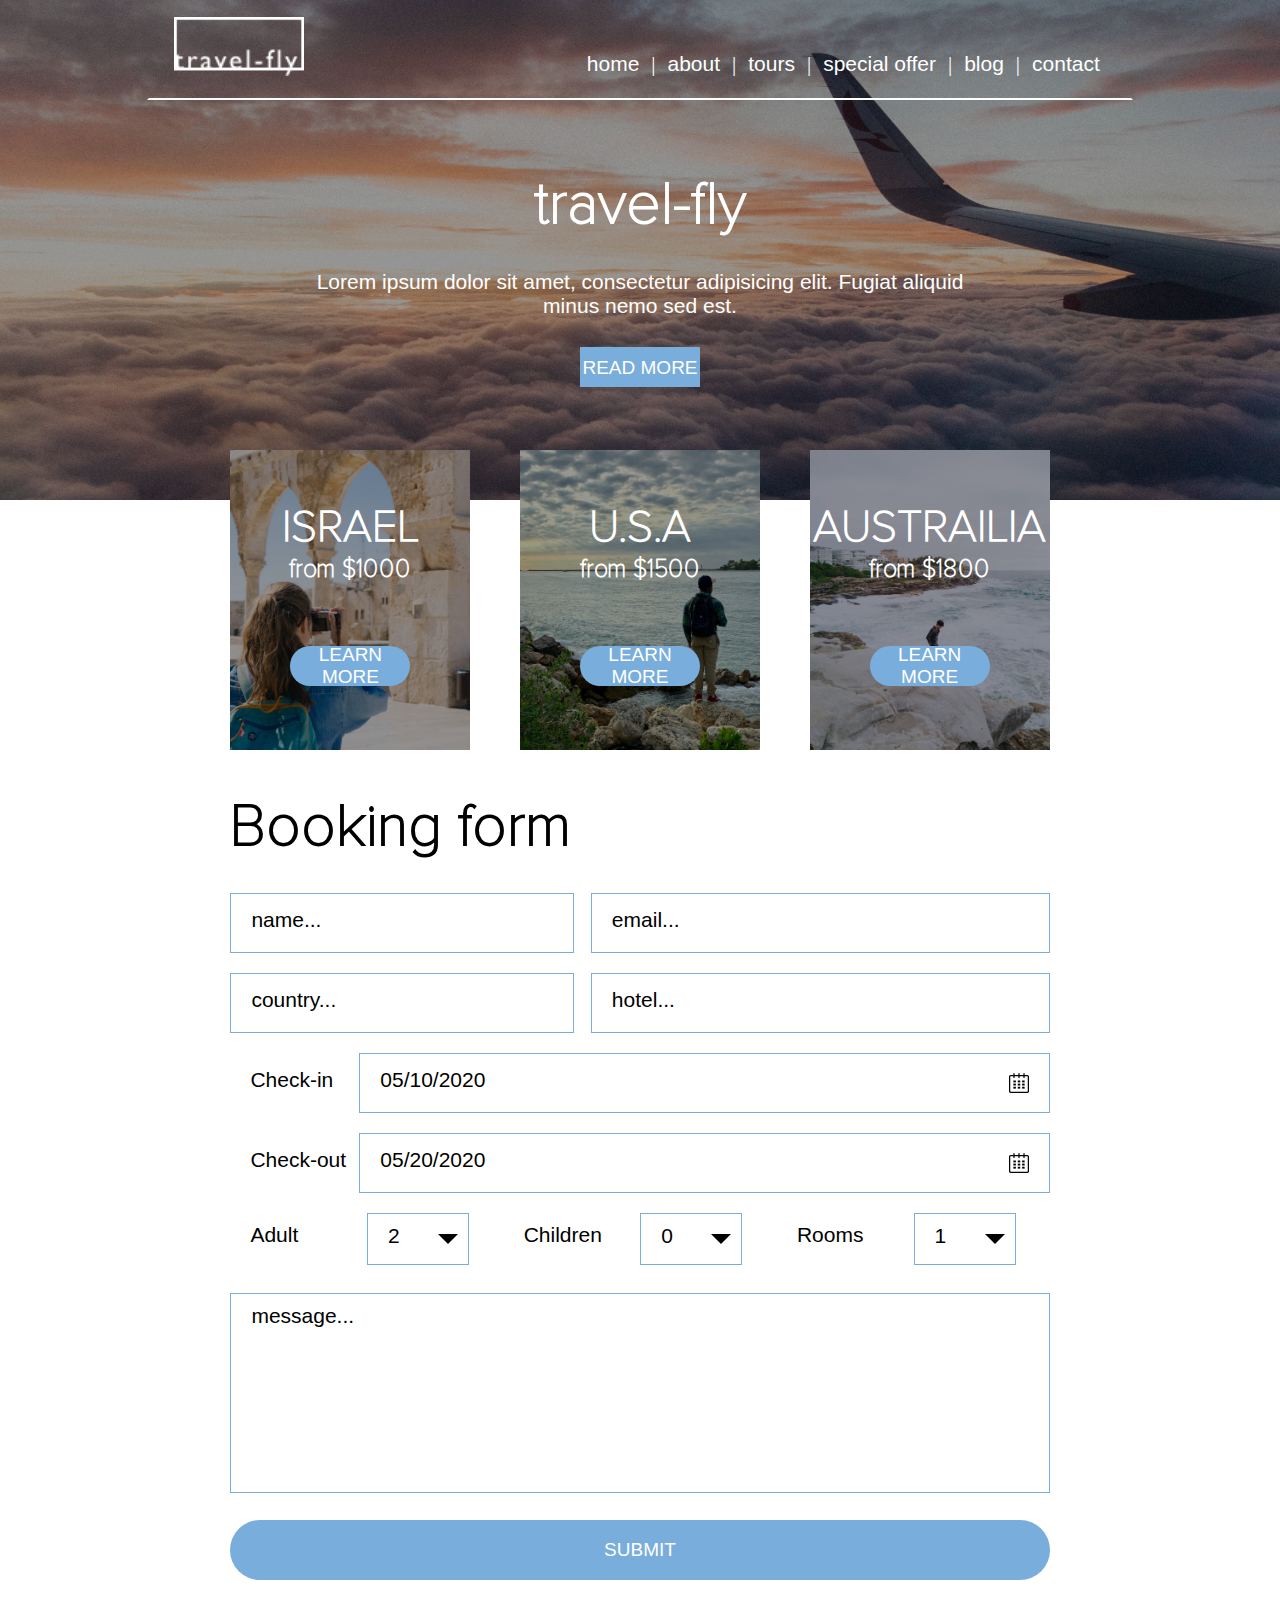
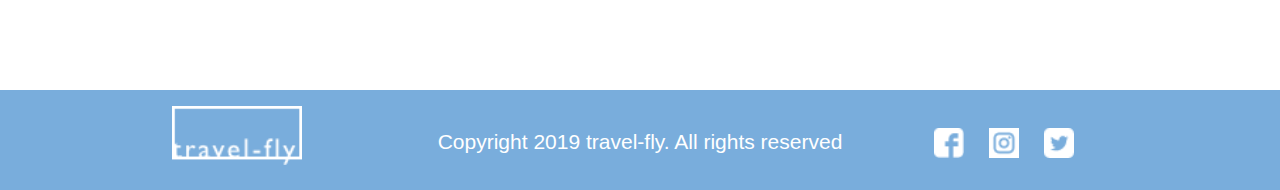
<file: index.html>
<!DOCTYPE html>
<html lang="en">
<head>
    <meta charset="UTF-8">
    <meta http-equiv="X-UA-Compatible" content="IE=edge">
    <meta name="viewport" content="width=device-width, initial-scale=1.0">
    <title>travel.fly</title>
    <link rel="Stylesheet" href="css/styles.css" />

</head>
<body>
    <section class="homeBG">
        <nav>
            <div class="lineWhite">
            <div class="logo">
                <a href="index.html">
                <img src="assets/images/logo-white.png" style="width: 130px;">
                </a>
            </div>
            <div class="linksWhite">
                <a href="index.html">home</a>
                <p>|</p>
                <a href="about.html">about</a>
                <p>|</p>
                <a href="#">tours</a>
                <p>|</p>
                <a href="#">special offer</a>
                <p>|</p>
                <a href="#">blog</a>
                <p>|</p>
                <a href="#">contact</a>
            </div>
            </div>
        </nav>

        <div class="homeTitle">
            <h1>travel-fly</h1>
            <p>
                Lorem ipsum dolor sit amet, consectetur adipisicing elit. Fugiat aliquid minus nemo sed est.
            </p>
            <div class="buttonSquare">
                <a href="#">READ MORE</a>
            </div>
        </div>
   </section>

   <section class="homeBookingLinks">
        <div class="homeTour img1">
            <h1>ISRAEL</h1>
            <h2>from $1000</h2>
            <div class="circleButton">
                <a href="#">LEARN MORE</a>
            </div>
        </div>
        <div class="homeTour img2">
            <h1>U.S.A</h1>
            <h2>from $1500</h2>
            <div class="circleButton">
                <a href="#">LEARN MORE</a>
            </div>
        </div>
        <div class="homeTour img3">
            <h1>AUSTRAILIA</h1>
            <h2>from $1800</h2>
            <div class="circleButton">
                <a href="#">LEARN MORE</a>
            </div>
        </div>
    </section>

   <section class="homeContent">
    <div class="innerBinding">
        <div class="bookingForm">
            <h1>Booking form</h1>
            <div class="bookingFormInfo">
                <div class="bookingFormInfoRow">
                    <div class="textBoxSmall">
                        <p>name...</p>
                    </div>
                    <div class="textBoxLarge">
                        <p>email...</p>
                    </div>
                </div>
                <div class="bookingFormInfoRow">
                    <div class="textBoxSmall">
                        <p>country...</p>
                    </div>
                    <div class="textBoxLarge">
                        <p>hotel...</p>
                    </div>
                </div>
            </div>
            <div class="bookingFormCheck">
                <div class="bookingFormCheckRow">
                    <div class="textBoxOuter">
                        <p>Check-in</p>
                    </div>
                    <div class="textBoxCheck">
                        <p>05/10/2020</p>
                        <div class="calender"></div>
                    </div>
                </div>
                <div class="bookingFormCheckRow">
                    <div class="textBoxOuter">
                        <p>Check-out</p>
                    </div>
                    <div class="textBoxCheck">
                        <p>05/20/2020</p>
                        <div class="calender"></div>
                    </div>
                </div>
            </div>
            <div class="bookingFormQuanity">
                    <div class="bookingFormQuanityCol">
                        <div class="textBoxOuterTwo">
                            <p>Adult</p>
                        </div>
                    </div>
                    <div class="bookingFormQuanityCol">
                        <div class="textBoxQuanity">
                            <p>2</p>
                            <div class="dropDown"></div>
                        </div>
                    </div>
                    <div class="bookingFormQuanityCol">
                        <div class="textBoxOuterTwo">
                        <p>Children</p>
                        </div>
                    </div>
                    <div class="bookingFormQuanityCol">
                        <div class="textBoxQuanity">
                            <p>0</p>
                            <div class="dropDown"></div>
                        </div>
                    </div>
                    <div class="bookingFormQuanityCol">
                        <div class="textBoxOuterTwo">
                            <p>Rooms</p>
                        </div>
                    </div>
                    <div class="bookingFormQuanityCol">
                        <div class="textBoxQuanity">
                            <p>1</p>
                            <div class="dropDown"></div>
                        </div>
                    </div>
            </div>
            <div class="bookingFormMessage">
                <p>message...</p>
            </div>
        </div>
        
        <div class="buttonLargeCircle">
            SUBMIT
        </div>
    </div>
</section>

<section class="footer">
    <div class="bottom">
        <div class="sideBottom">
            <div class="logo">
                <a href="index.html">
                <img src="assets/images/logo-white.png" style="width: 130px;">
                </a>
            </div>
        </div>
        <div class="bottomText">
            <p>Copyright 2019 travel-fly.  All rights reserved</p>
        </div>
        <div class="sideBottom">
            <div class="socialMedia">
                <div class="facebook"></div>
                <div class="instagram"></div>
                <div class="twitter"></div>    
            </div>
        </div>
</div>
</section>
</body>
</html>
</file>
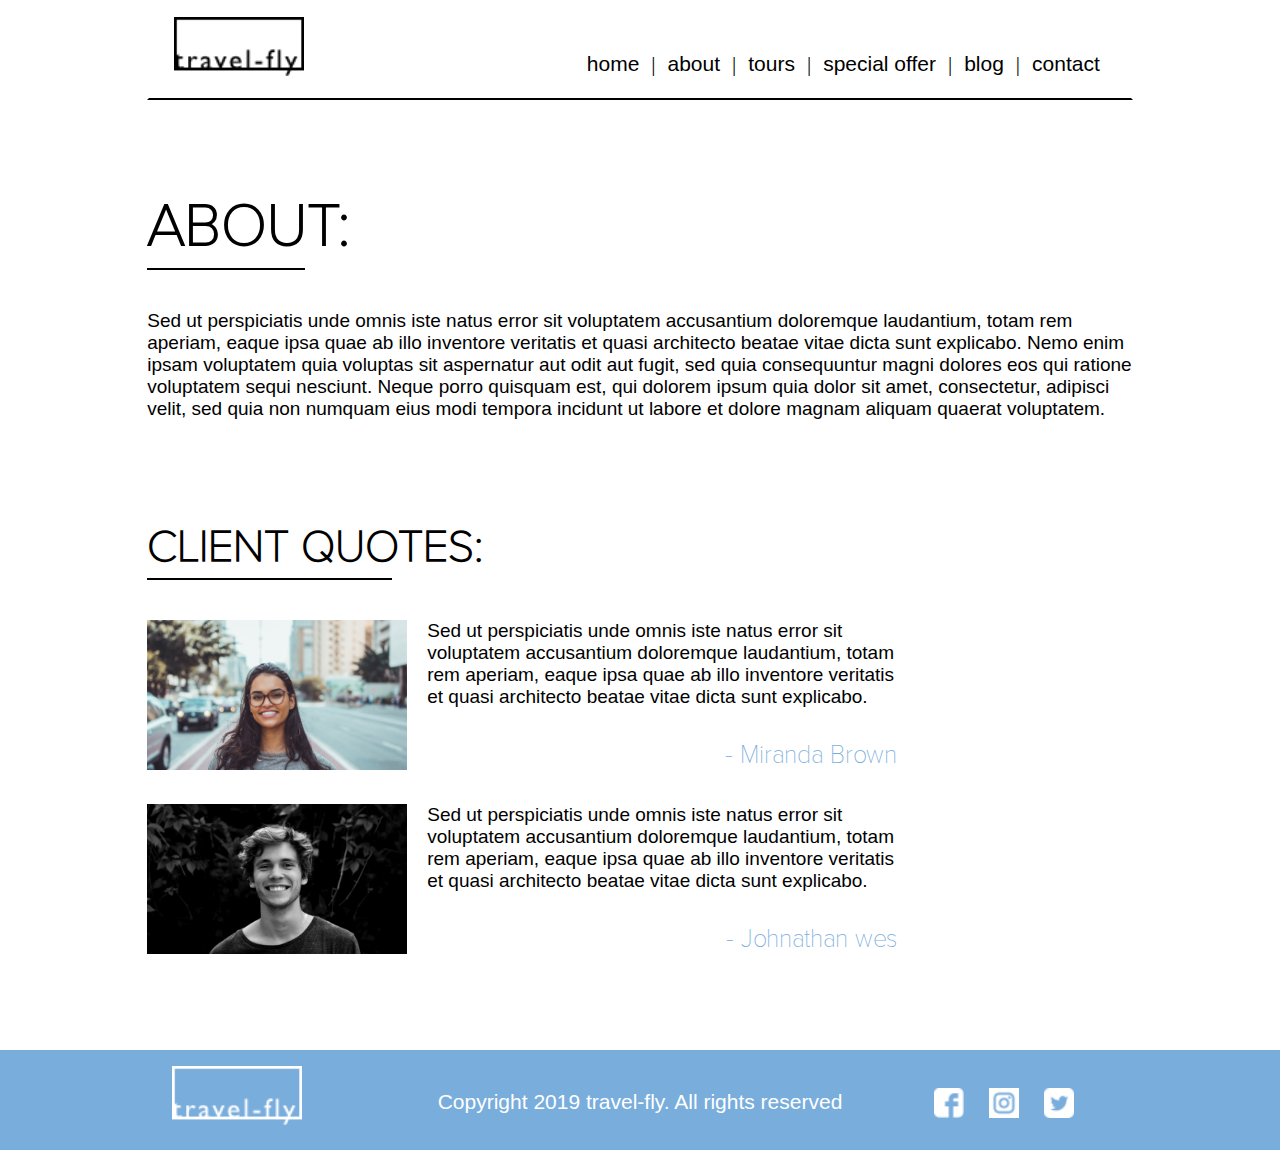
<file: about.html>
<!DOCTYPE html>
<html lang="en">
<head>
    <meta charset="UTF-8">
    <meta http-equiv="X-UA-Compatible" content="IE=edge">
    <meta name="viewport" content="width=device-width, initial-scale=1.0">
    <title>travel.fly</title>
    <link rel="Stylesheet" href="css/styles.css" />

</head>
<body>
    <nav>
        <div class="lineBlack">
            <div class="logo">
                <a href="index.html">
                <img src="assets/images/logo-black.png" style="width: 130px;">
                </a>
            </div>
            <div class="linksBlack">
                <a href="index.html">home</a>
                <p>|</p>
                <a href="about.html">about</a>
                <p>|</p>
                <a href="#">tours</a>
                <p>|</p>
                <a href="#">special offer</a>
                <p>|</p>
                <a href="#">blog</a>
                <p>|</p>
                <a href="#">contact</a>
            </div>
        </div>
    </nav>

<section class="aboutContent">
    <div class="outerBinding">
        <div class="about">
            <div class="aboutTitle">
                <h1>ABOUT:</h1>
                <div class= "titleLine"></div>
            </div>
            <div class="aboutWords">
                <p>
                    Sed ut perspiciatis unde omnis iste natus error sit voluptatem accusantium doloremque laudantium, totam rem aperiam, eaque ipsa quae ab illo inventore veritatis et quasi architecto beatae vitae dicta sunt explicabo. Nemo enim ipsam voluptatem quia voluptas sit aspernatur aut odit aut fugit, sed quia consequuntur magni dolores eos qui ratione voluptatem sequi nesciunt. Neque porro quisquam est, qui dolorem ipsum quia dolor sit amet, consectetur, adipisci velit, sed quia non numquam eius modi tempora incidunt ut labore et dolore magnam aliquam quaerat voluptatem. 
                </p>
            </div>
        </div>

        <div class="clientQuotes">
            <div class="clientQuotesTitle">
                <h2>CLIENT QUOTES:</h2>
                <div class= "titleLine"></div>
            </div>
            <div class="clientQuotesContent">
                <div class="clientQuotesBox">
                    <div class="clientImage one"></div>
                    <div class="client">
                        <div class="clientWords">
                            <p>
                                Sed ut perspiciatis unde omnis iste natus error sit voluptatem accusantium doloremque laudantium, totam rem aperiam, eaque ipsa quae ab illo inventore veritatis et quasi architecto beatae vitae dicta sunt explicabo. 
                            </p>
                        </div>
                        <div class="clientName">
                            <p>- Miranda Brown</p>
                        </div>
                    </div>
                </div>
                <div class="clientQuotesBox">
                    <div class="clientImage two"></div>
                    <div class="client">
                        <div class="clientWords">
                            <p>
                                Sed ut perspiciatis unde omnis iste natus error sit voluptatem accusantium doloremque laudantium, totam rem aperiam, eaque ipsa quae ab illo inventore veritatis et quasi architecto beatae vitae dicta sunt explicabo. 
                            </p>
                        </div>
                        <div class="clientName">
                            <p>- Johnathan wes</p>
                        </div>
                    </div>
                </div>
            </div>
        </div>
    </div>
</section>

<section class="footer">
    <div class="bottom">
        <div class="sideBottom">
            <div class="logo">
                <a href="index.html">
                <img src="assets/images/logo-white.png" style="width: 130px;">
                </a>
            </div>
        </div>
        <div class="bottomText">
            <p>Copyright 2019 travel-fly.  All rights reserved</p>
        </div>
        <div class="sideBottom">
            <div class="socialMedia">
                <div class="facebook"></div>
                <div class="instagram"></div>
                <div class="twitter"></div>    
            </div>
        </div>
    </div>
</section>
</body>
</html>
</file>
<file: css/styles.css>
* {
  margin: 0;
  padding: 0;
  box-sizing: border-box;
}

html,
body {
  height: 100%;
  background-color: white;
}

h1,
h2,
h3,
h4,
h5,
h6,
p {
  margin-bottom: 16px;
}

.stress {
  font-weight: bold;
}

nav {
  min-height: 100px;
  width: 77%;
  margin: 0 auto;
  background-color: transparent;
}
nav .lineWhite {
  min-height: 100px;
  width: 100%;
  border: 2px;
  border-style: solid;
  border-color: transparent transparent white transparent;
  display: flex;
  justify-content: space-between;
}
nav .lineWhite .linksWhite {
  width: 525px;
  margin-right: 25px;
  display: flex;
  margin-top: 50px;
  justify-content: space-around;
}
nav .lineWhite .linksWhite a {
  font-size: 21px;
  font-family: "Gill Sans", "Gill Sans MT", Calibri, "Trebuchet MS", sans-serif;
  text-decoration: none;
  color: white;
}
nav .lineWhite .linksWhite p {
  font-size: 21px;
  color: white;
}
nav .lineWhite .whiteLine {
  min-height: 100px;
  width: 100%;
  border: 2px;
  border-style: solid;
  border-color: transparent transparent white transparent;
  display: flex;
  flex-wrap: wrap;
  justify-content: space-between;
}
nav .lineWhite .whiteLine .linksWhite {
  width: 525px;
  margin-right: 25px;
  display: flex;
  margin-top: 50px;
  justify-content: space-around;
}
nav .lineWhite .whiteLine .linksWhite a {
  font-size: 21px;
  font-family: "Gill Sans", "Gill Sans MT", Calibri, "Trebuchet MS", sans-serif;
  text-decoration: none;
  color: white;
}
nav .lineWhite .whiteLine .linksWhite p {
  font-size: 21px;
  color: white;
}
nav .lineBlack {
  min-height: 100px;
  width: 100%;
  border: 2px;
  border-style: solid;
  border-color: transparent transparent black transparent;
  display: flex;
  flex-wrap: wrap;
  justify-content: space-between;
}
nav .lineBlack .linksBlack {
  width: 525px;
  margin-right: 25px;
  display: flex;
  margin-top: 50px;
  justify-content: space-around;
}
nav .lineBlack .linksBlack a {
  font-size: 21px;
  font-family: "Gill Sans", "Gill Sans MT", Calibri, "Trebuchet MS", sans-serif;
  text-decoration: none;
  color: black;
}
nav .lineBlack .linksBlack p {
  font-size: 21px;
  color: black;
}

@media only screen and (max-width: 880px) {
  nav .lineWhite {
    flex-wrap: wrap;
    justify-content: center;
  }
  nav .lineWhite .linksWhite {
    margin-right: 0;
    margin: auto;
    margin-top: 20px;
  }
  nav .lineBlack {
    flex-wrap: wrap;
    justify-content: center;
  }
  nav .lineBlack .linksBlack {
    margin-right: 0;
    margin: auto;
    margin-top: 20px;
  }
}
.logo {
  height: 63px;
  width: 140px;
  margin-left: 25px;
  margin-top: 15px;
}

.innerBinding {
  height: auto;
  width: 64%;
  margin: 0 auto;
}

.outerBinding {
  height: auto;
  width: 77%;
  margin: 0 auto;
}

.footer {
  min-height: 100px;
  width: 100%;
  background-color: #79addc;
}

.bottom {
  height: auto;
  width: 77%;
  margin: 0 auto;
  display: flex;
  align-items: center;
}

.sideBottom {
  height: auto;
  width: 200px;
}
.sideBottom .socialMedia {
  height: 30px;
  width: 140px;
  margin-top: 25px;
  display: flex;
  justify-content: space-between;
}
.sideBottom .socialMedia .facebook {
  height: 30px;
  width: 30px;
  background-position: center;
  background-size: cover;
  background-repeat: no-repeat;
  background-image: url(../assets/images/facebook.png);
}
.sideBottom .socialMedia .instagram {
  height: 30px;
  width: 30px;
  background-position: center;
  background-size: cover;
  background-repeat: no-repeat;
  background-image: url(../assets/images/instagram.png);
}
.sideBottom .socialMedia .twitter {
  height: 30px;
  width: 30px;
  background-position: center;
  background-size: cover;
  background-repeat: no-repeat;
  background-image: url(../assets/images/twitter.png);
}

.bottomText {
  height: auto;
  width: 60%;
  text-align: center;
  margin-top: 40px;
}

.bottomText p {
  font-size: 21px;
  font-family: "Gill Sans", "Gill Sans MT", Calibri, "Trebuchet MS", sans-serif;
  color: white;
}

@media only screen and (max-width: 950px) {
  .logo {
    margin: 0 auto;
    margin-top: 15px;
  }

  .footer {
    height: 250px;
  }

  .bottom {
    margin: 0 auto;
    flex-direction: column;
    flex-wrap: wrap;
    justify-content: center;
  }

  .socialMedia {
    margin: 0 auto;
  }

  .bottomText {
    width: 80%;
  }
}
.buttonSquare {
  height: 40px;
  width: 120px;
  background: #79addc;
  margin: 0 auto;
}
.buttonSquare a {
  font-size: 19px;
  font-family: "Gill Sans", "Gill Sans MT", Calibri, "Trebuchet MS", sans-serif;
  color: white;
  text-decoration: none;
  margin-top: 10px;
  display: flex;
  justify-content: center;
  align-items: center;
}

.circleButton {
  height: 40px;
  width: 120px;
  background: #79addc;
  margin: 0 auto;
  display: flex;
  justify-content: center;
  align-items: center;
  border-radius: 20px;
}
.circleButton a {
  font-size: 19px;
  font-family: "Gill Sans", "Gill Sans MT", Calibri, "Trebuchet MS", sans-serif;
  color: white;
  text-decoration: none;
}

.buttonLargeCircle {
  height: 60px;
  width: auto;
  background: #79addc;
  margin: 0 auto;
  display: flex;
  justify-content: center;
  align-items: center;
  border-radius: 30px;
  font-size: 19px;
  font-family: "Gill Sans", "Gill Sans MT", Calibri, "Trebuchet MS", sans-serif;
  color: white;
}

.homeBG {
  height: 500px;
  max-width: 100%;
  background-position: center;
  background-size: cover;
  background-repeat: no-repeat;
  background-image: linear-gradient(to bottom, rgba(0, 0, 0, 0.4), rgba(0, 0, 0, 0.4)), url(../assets/images/hero.jpg);
}
.homeBG .homeTitle {
  height: 245px;
  max-width: 675px;
  text-align: center;
  margin: 0 auto;
  margin-top: 55px;
  display: flex;
  flex-direction: column;
  justify-content: space-evenly;
  color: white;
}
.homeBG .homeTitle h1 {
  font-size: 60px;
  font-family: proxNovaLight;
}
.homeBG .homeTitle p {
  font-size: 21px;
  font-family: "Gill Sans", "Gill Sans MT", Calibri, "Trebuchet MS", sans-serif;
}

.homeBookingLinks {
  min-height: 300px;
  max-width: 64%;
  margin: -50px auto 0 auto;
  display: flex;
  flex-wrap: wrap;
  justify-content: space-between;
}
.homeBookingLinks .homeTour {
  height: 300px;
  width: 240px;
  text-align: center;
  color: white;
  background-position: center;
  background-size: cover;
  background-repeat: no-repeat;
}
.homeBookingLinks .homeTour h1 {
  font-size: 45px;
  font-family: proxNovaLight;
  margin-top: 50px;
}
.homeBookingLinks .homeTour h2 {
  font-size: 25px;
  font-family: proxNovaLight;
  margin-top: -16px;
  margin-bottom: 62px;
}
.homeBookingLinks .img1 {
  background-image: linear-gradient(to bottom, rgba(0, 0, 0, 0.4), rgba(0, 0, 0, 0.4)), url(../assets/images/tour-01.jpg);
}
.homeBookingLinks .img2 {
  background-image: linear-gradient(to bottom, rgba(0, 0, 0, 0.4), rgba(0, 0, 0, 0.4)), url(../assets/images/tour-02.jpg);
}
.homeBookingLinks .img3 {
  background-image: linear-gradient(to bottom, rgba(0, 0, 0, 0.4), rgba(0, 0, 0, 0.4)), url(../assets/images/tour-03.jpg);
}

.homeContent {
  min-height: 900px;
  width: 100%;
  margin-top: 40px;
}
.homeContent .bookingForm {
  min-height: 730px;
  width: auto;
}
.homeContent .bookingForm h1 {
  font-size: 60px;
  font-family: proxNovaLight;
  margin-bottom: 30px;
}
.homeContent .bookingFormInfo {
  height: 140px;
  width: auto;
  margin-bottom: 20px;
  display: flex;
  flex-wrap: wrap;
  flex-direction: column;
  justify-content: space-between;
}
.homeContent .bookingFormInfo .bookingFormInfoRow {
  height: 60px;
  width: auto;
  display: flex;
  justify-content: space-between;
}
.homeContent .bookingFormInfo .bookingFormInfoRow .textBoxSmall {
  height: auto;
  width: 42%;
  border: 1px #79addc solid;
  display: flex;
  justify-content: left;
  align-items: center;
}
.homeContent .bookingFormInfo .bookingFormInfoRow .textBoxSmall p {
  font-size: 21px;
  font-family: "Gill Sans", "Gill Sans MT", Calibri, "Trebuchet MS", sans-serif;
  margin-top: 10px;
  margin-left: 20px;
}
.homeContent .bookingFormInfo .bookingFormInfoRow .textBoxLarge {
  height: auto;
  width: 56%;
  border: 1px #79addc solid;
  display: flex;
  justify-content: left;
  align-items: center;
}
.homeContent .bookingFormInfo .bookingFormInfoRow .textBoxLarge p {
  font-size: 21px;
  font-family: "Gill Sans", "Gill Sans MT", Calibri, "Trebuchet MS", sans-serif;
  margin-top: 10px;
  margin-left: 20px;
}
.homeContent .bookingFormCheck {
  height: 140px;
  width: auto;
  margin-bottom: 20px;
  display: flex;
  flex-direction: column;
  justify-content: space-between;
}
.homeContent .bookingFormCheck .bookingFormCheckRow {
  height: 60px;
  width: auto;
  display: flex;
  justify-content: space-between;
}
.homeContent .bookingFormCheck .textBoxOuter {
  height: auto;
  width: 130px;
  display: flex;
  justify-content: left;
  align-items: center;
}
.homeContent .bookingFormCheck .textBoxOuter p {
  font-size: 21px;
  font-family: "Gill Sans", "Gill Sans MT", Calibri, "Trebuchet MS", sans-serif;
  margin-top: 10px;
  margin-left: 20px;
  text-overflow: ellipsis;
}
.homeContent .bookingFormCheck .textBoxCheck {
  height: auto;
  width: 85%;
  border: 1px #79addc solid;
  display: flex;
  justify-content: space-between;
  align-items: center;
}
.homeContent .bookingFormCheck .textBoxCheck p {
  font-size: 21px;
  font-family: "Gill Sans", "Gill Sans MT", Calibri, "Trebuchet MS", sans-serif;
  margin-top: 10px;
  margin-left: 20px;
}
.homeContent .bookingFormCheck .calender {
  height: 20px;
  width: 20px;
  margin-right: 20px;
  background-position: center;
  background-size: cover;
  background-repeat: no-repeat;
  background-image: url(../assets/images/calendar.svg);
}
.homeContent .bookingFormQuanity {
  min-height: 60px;
  width: 100%;
  margin-bottom: 20px;
  display: flex;
  justify-content: space-between;
}
.homeContent .bookingFormQuanity .bookingFormQuanityCol {
  height: auto;
  width: 136px;
}
.homeContent .bookingFormQuanity .textBoxOuterTwo {
  height: auto;
  width: auto;
  display: flex;
  justify-content: left;
  align-items: center;
}
.homeContent .bookingFormQuanity .textBoxOuterTwo p {
  font-size: 21px;
  font-family: "Gill Sans", "Gill Sans MT", Calibri, "Trebuchet MS", sans-serif;
  margin-top: 10px;
  margin-left: 20px;
}
.homeContent .bookingFormQuanity .textBoxQuanity {
  height: auto;
  width: 75%;
  border: 1px #79addc solid;
  display: flex;
  justify-content: space-between;
  align-items: center;
}
.homeContent .bookingFormQuanity .textBoxQuanity p {
  font-size: 21px;
  font-family: "Gill Sans", "Gill Sans MT", Calibri, "Trebuchet MS", sans-serif;
  margin-top: 10px;
  margin-left: 20px;
}
.homeContent .bookingFormQuanity .dropDown {
  height: 10px;
  width: 20px;
  margin-right: 10px;
  background-position: center;
  background-size: cover;
  background-repeat: no-repeat;
  background-image: url(../assets/images/down-arrow.svg);
}
.homeContent .bookingFormMessage {
  height: 200px;
  width: auto;
  border: 1px #79addc solid;
  margin-bottom: 20px;
  display: flex;
  justify-content: space-between;
}
.homeContent .bookingFormMessage p {
  font-size: 21px;
  font-family: "Gill Sans", "Gill Sans MT", Calibri, "Trebuchet MS", sans-serif;
  margin-top: 10px;
  margin-left: 20px;
}

@media only screen and (max-width: 918px) {
  .homeBG {
    height: 600px;
  }
  .homeBG .homeTitle {
    margin-bottom: 20px;
  }
  .homeBG .homeTitle .bookingFormQuanityCol {
    height: auto;
    width: 136px;
  }

  .homeContent {
    margin-bottom: 125px;
  }
  .homeContent .bookingFormQuanity {
    max-width: 275px;
    flex-wrap: wrap;
  }
  .homeContent .bookingFormQuanity .bookingFormQuanityCol {
    margin-bottom: 20px;
  }
}
@media only screen and (max-width: 1145px) {
  .homeBookingLinks {
    width: 240px;
    flex-direction: center;
    padding-left: 0;
    padding-right: 0;
  }
  .homeBookingLinks .homeTour {
    margin-bottom: 30px;
  }
}
@font-face {
  font-family: proxNovaLight;
  src: url(../assets/fonts/Proxima-Nova-Thin.ttf);
}
@font-face {
  font-family: proxNovaReg;
  src: url(../assets/fonts/ProximaNova-Regular.ttf);
}
.aboutContent {
  min-height: 950px;
  width: 100%;
  display: flex;
}
.aboutContent .about {
  min-height: 220px;
  width: auto;
  margin-top: 90px;
}
.aboutContent .about .aboutTitle {
  height: 80px;
  width: 225px;
  position: relative;
}
.aboutContent .about .aboutTitle .titleLine {
  height: 2px;
  width: 70%;
  background-color: black;
  bottom: 0;
  position: absolute;
}
.aboutContent .about .aboutTitle h1 {
  font-size: 60px;
  font-family: proxNovaLight;
  color: black;
}
.aboutContent .about .aboutWords {
  min-height: 100px;
  width: auto;
  margin-top: 40px;
}
.aboutContent .about .aboutWords p {
  font-size: 19px;
  font-family: "Gill Sans", "Gill Sans MT", Calibri, "Trebuchet MS", sans-serif;
  color: black;
}
.aboutContent .clientQuotes {
  min-height: 450px;
  max-width: 750px;
  margin-top: 100px;
  position: relative;
}
.aboutContent .clientQuotes .clientQuotesTitle {
  height: 60px;
  width: 350px;
  position: relative;
}
.aboutContent .clientQuotes .clientQuotesTitle .titleLine {
  height: 2px;
  width: 70%;
  background-color: black;
  bottom: 0;
  position: absolute;
}
.aboutContent .clientQuotes .clientQuotesTitle h2 {
  font-size: 45px;
  font-family: proxNovaLight;
  color: black;
}
.aboutContent .clientQuotes .clientQuotesContent {
  min-height: 350px;
  width: auto;
  margin-top: 40px;
  display: flex;
  flex-direction: column;
  justify-content: space-between;
}
.aboutContent .clientQuotes .clientQuotesContent .clientQuotesBox {
  min-height: 150px;
  width: auto;
  display: flex;
  justify-content: space-between;
}
.aboutContent .clientQuotes .clientQuotesContent .clientQuotesBox .clientImage {
  height: 150px;
  width: 260px;
  display: flex;
  background-position: center;
  background-size: cover;
  background-repeat: no-repeat;
}
.aboutContent .clientQuotes .clientQuotesContent .clientQuotesBox .one {
  background-image: url(../assets/images/about-client-01.jpg);
}
.aboutContent .clientQuotes .clientQuotesContent .clientQuotesBox .two {
  background-image: url(../assets/images/about-client-02.jpg);
}
.aboutContent .clientQuotes .clientQuotesContent .clientQuotesBox .client {
  min-height: 150px;
  max-width: 470px;
  display: flex;
  flex-direction: column;
  justify-content: space-between;
}
.aboutContent .clientQuotes .clientQuotesContent .clientQuotesBox .client .clientWords {
  height: 120px;
  width: auto;
}
.aboutContent .clientQuotes .clientQuotesContent .clientQuotesBox .client .clientWords p {
  font-size: 19px;
  font-family: "Gill Sans", "Gill Sans MT", Calibri, "Trebuchet MS", sans-serif;
  color: black;
}
.aboutContent .clientQuotes .clientQuotesContent .clientQuotesBox .client .clientName {
  min-height: 30px;
  width: auto;
  text-align: end;
}
.aboutContent .clientQuotes .clientQuotesContent .clientQuotesBox .client .clientName p {
  font-size: 25px;
  font-family: proxNovaLight;
  color: #79addc;
}

@media only screen and (max-width: 965px) {
  .clientQuotesContent {
    height: 700px;
    margin-bottom: 40px;
  }
  .clientQuotesContent .clientQuotesBox {
    height: 350px;
    flex-wrap: wrap;
    flex-direction: column;
  }
}
@font-face {
  font-family: proxNovaLight;
  src: url(../assets/fonts/Proxima-Nova-Thin.ttf);
}
@font-face {
  font-family: proxNovaReg;
  src: url(../assets/fonts/ProximaNova-Regular.ttf);
}
</file>
